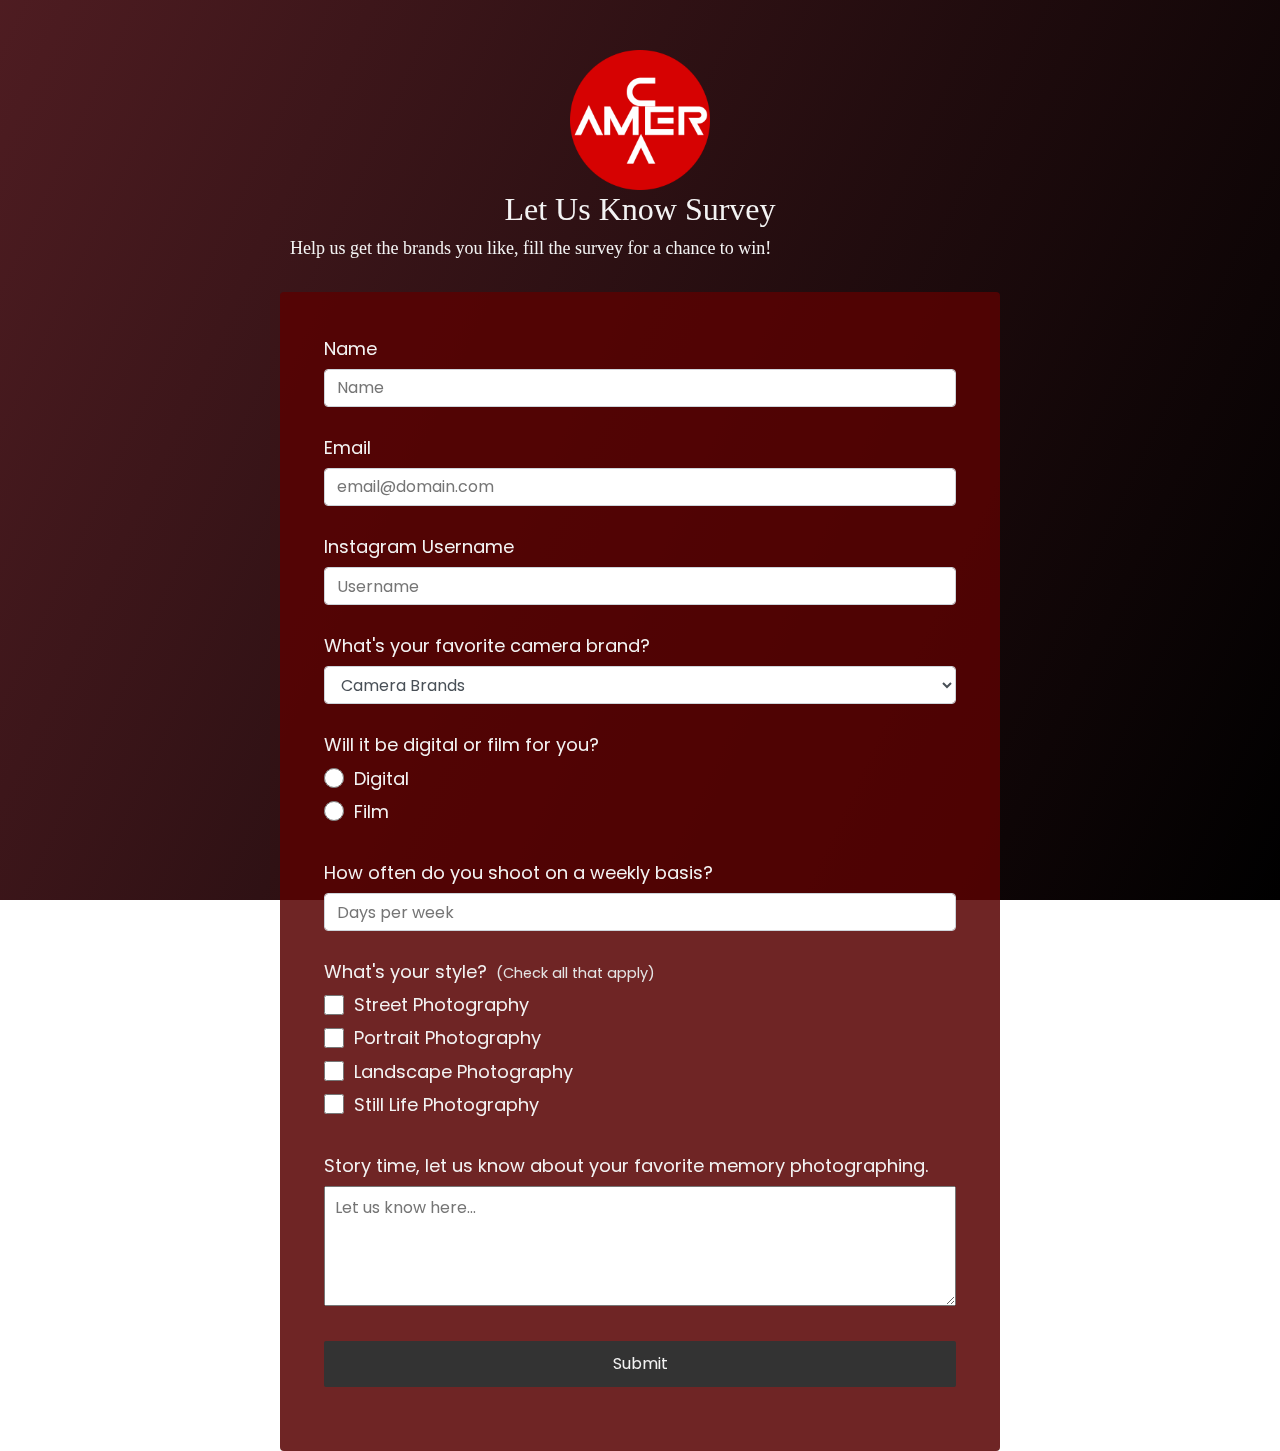
<file: survey.html>
<!DOCTYPE html>
<html lang="en">
<head>
    <link rel="icon" href="images/logo2.png">
    <meta charset="UTF-8">
    <meta http-equiv="X-UA-Compatible" content="IE=edge">
    <meta name="viewport" content="width=device-width, initial-scale=1.0">
    <title>Camera | Survey</title>
    <link rel="stylesheet" href="css/survey.css">
</head>
<body>
    <div class="container">
        <header class="header">
          <a href="/index.html"><img class=""src="images/logo2.png"></a>
            <h1 id="title" class="text-center">Let Us Know Survey</h1>
            <p id="description" class="description-text-center">Help us get the brands you like, fill the survey for a chance to win!</p>
        </header>

        <form id="survey-form">
            <div class="form-group">
                <label id="name-label" for="name">Name</label>
                <input type="text" name="name" id="name" class="form-control" placeholder="Name" required>
            </div>
            <div class="form-group">
                <label id="email-label" for="email" >Email</label>
                <input type="email" name="email" id="email" class="form-control" placeholder="email@domain.com" required>
            </div>
            <div class="form-group">
                <label id="number-label" for="age">Instagram Username</label>
                <input type="number" name="age" id="number" min="21" max="99" class="form-control" placeholder="Username" >
            </div>

            <div class="form-group">
                <p>What's your favorite camera brand?</p>
                <select name="role" id="dropdown" class="form-control" required>
                    <option disabled selected value>Camera Brands</option>
                    <option value="Canon">Canon</option>
                    <option value="Leica">Leica</option>
                    <option value="Nikon">Nikon</option>
                    <option value="Fujifil">Fujifilm</option>
                    <option value="Pentax">Pentax</option>
                    <option value="Other">Other</option>
                    
                </select>
            </div>

            <div class="form-group">
                <p>Will it be digital or film for you?</p>
                <label>
                    <input class="input-radio" name="user-recommend" value="digital" type="radio">Digital
                </label>
                <label>
                    <input class="input-radio" name="user-recommend" value="film" type="radio">Film
                </label>
            </div>

            <div class="form-group">
                <label id="number-label" for="number">How often do you shoot on a weekly basis?</label>
                <input type="number" name="age" id="number" min="1" max="7" class="form-control" placeholder="Days per week">
            </div>        

            <div class="form-group">
                <p>What's your style? <span class="clue">(Check all that apply)</span></p>
                <label><input class="input-checkbox" name="prefer" value="bar" type="checkbox">Street Photography</label>
                <label><input class="input-checkbox" name="prefer" value="bbq" type="checkbox">Portrait Photography</label>
                <label><input class="input-checkbox" name="prefer" value="hangout" type="checkbox">Landscape Photography</label>
                <label><input class="input-checkbox" name="prefer" value="home" type="checkbox">Still Life Photography</label>
            </div>

            <div class="form-group">
                <p>Story time, let us know about your favorite memory photographing. </p>
                <textarea name="comment" id="comments" class="input-textarea" placeholder="Let us know here..."></textarea>
            </div>
          <div class="form-group"><button class="submit-button" type="submit" id="submit">Submit</button></div>
        </form>
    </div>
</body>
</html>
</file>
<file: css/survey.css>
@import url('https://fonts.googleapis.com/css?family=Poppins:200i,400&display=swap');

:root {
  --color-white: #f3f3f3;
  --color-darkblue: #1b1b32;
  --color-darkblue-alpha: rgba(88, 2, 2, 0.864);
  --color-green: #333;
}

*,
*::before,
*::after {
  box-sizing: border-box;
}

body {
  font-family: 'Poppins', sans-serif;
  font-size: 1rem;
  font-weight: 400;
  line-height: 1.4;
  color: var(--color-white);
  margin: 0;
}

/* mobile friendly alternative to using background-attachment: fixed */
body::before {
  content: '';
  position: fixed;
  top: 0;
  left: 0;
  height: 100%;
  width: 100%;
  z-index: -1;
  background: var(--color-darkblue);
  background-image: linear-gradient(
      115deg,
      rgba(156, 30, 8, 0.397),
      rgb(0, 0, 0)
    ),
    url(https://thedarkroom.com/app/uploads/2020/11/TDR-phone-wallpaper-9-scaled.jpg);
  background-size: cover;
  background-repeat: no-repeat;
  background-position: center;
}

h1 {
  font-weight: 400;
  line-height: 1.2;
}

p {
  font-size: 1.125rem;
}

h1,
p {
  margin-top: 0;
  margin-bottom: 0.5rem;
}

label {
  display: flex;
  align-items: center;
  font-size: 1.125rem;
  margin-bottom: 0.5rem;
}

input,
button,
select,
textarea {
  margin: 0;
  font-family: inherit;
  font-size: inherit;
  line-height: inherit;
}

button {
  border: none;
}

.container {
  width: 100%;
  margin: 3.125rem auto 0 auto;
}

@media (min-width: 576px) {
  .container {
    max-width: 540px;
  }
}

@media (min-width: 768px) {
  .container {
    max-width: 720px;
  }
}

.header {
  padding: 0 0.625rem;
  margin-bottom: 1.875rem;
}

.description {
  font-style: italic;
  font-weight: 200;
  text-shadow: 1px 1px 1px rgba(0, 0, 0, 0.4);
}

.clue {
  margin-left: 0.25rem;
  font-size: 0.9rem;
  color: #e4e4e4;
}

.text-center {
  text-align: center;
}

/* form */

form {
  background: var(--color-darkblue-alpha);
  padding: 2.5rem 0.625rem;
  border-radius: 0.25rem;
}

/* mobile friendly */

@media (min-width: 480px) {
  form {
    padding: 2.5rem;
  }
}

.form-group {
  margin: 0 auto 1.25rem auto;
  padding: 0.25rem;
}

.form-control {
  display: block;
  width: 100%;
  height: 2.375rem;
  padding: 0.375rem 0.75rem;
  color: #495057;
  background-color: #fff;
  background-clip: padding-box;
  border: 1px solid #ced4da;
  border-radius: 0.25rem;
  transition: border-color 0.15s ease-in-out, box-shadow 0.15s ease-in-out;
}

.form-control:focus {
  border-color: #80bdff;
  outline: 0;
  box-shadow: 0 0 0 0.2rem rgba(0, 123, 255, 0.25);
}

.input-radio,
.input-checkbox {
  display: inline-block;
  margin-right: 0.625rem;
  min-height: 1.25rem;
  min-width: 1.25rem;
}

.input-textarea {
  min-height: 120px;
  width: 100%;
  padding: 0.625rem;
  resize: vertical;
}

.submit-button {
  display: block;
  width: 100%;
  padding: 0.75rem;
  background: var(--color-green);
  color: inherit;
  border-radius: 2px;
  cursor: pointer;
}
header {
  font-family: Arial Black;
}

img {
  display: block;
  margin-left: auto;
  margin-right: auto;
  width: 20%;
}
</file>
